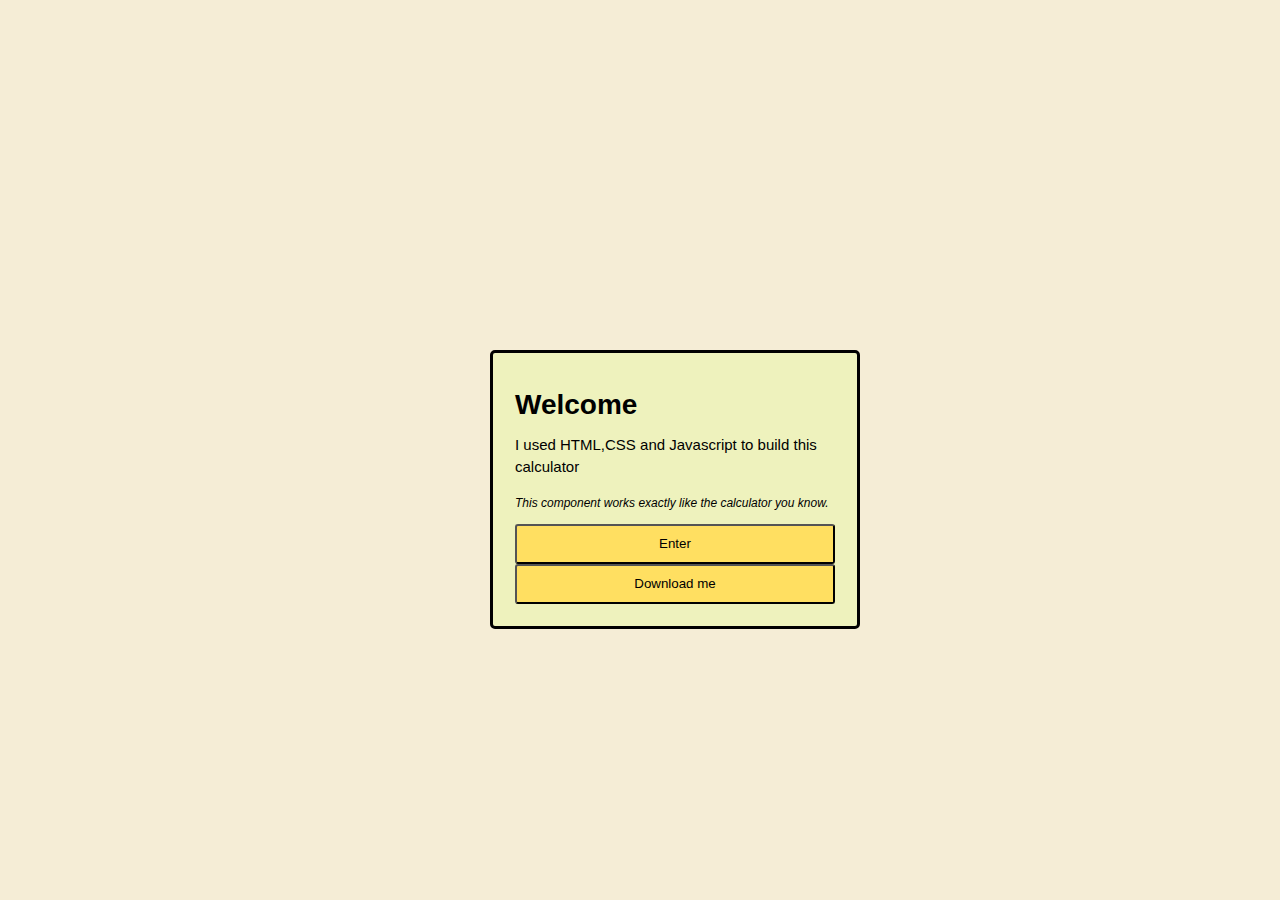
<file: index.html>
<!DOCTYPE html>
<html lang="eng">
<head>

<meta charset="UTF-8">
<meta http-equiv="X-UA-Compatible" content="IE=edge">
<meta name="viewport" content="width=device-width , initial-scale=1.0">
<title>My Calculator</title>
<link rel="stylesheet" href="css/welcomepage.css">
<link rel="shortcut icon" href="favicon.ico">
<link rel="manifest"      href="manifest.json">

</head>

<body>


<div class="login">
    <form name='form-login'>

        <h1>Welcome</h1>
		<p>I used HTML,CSS and Javascript to build this calculator</p>
		<p class="tips">This component works exactly like the calculator you know.</p>
     

        <input id= "login_btn" type="button" value="Enter">
		<input id="install" type="button" value="Download me">

    </form>
</div>



<script src="js/LogIn.js"></script>
<script src="js/common.js"></script>
</body>
</file>
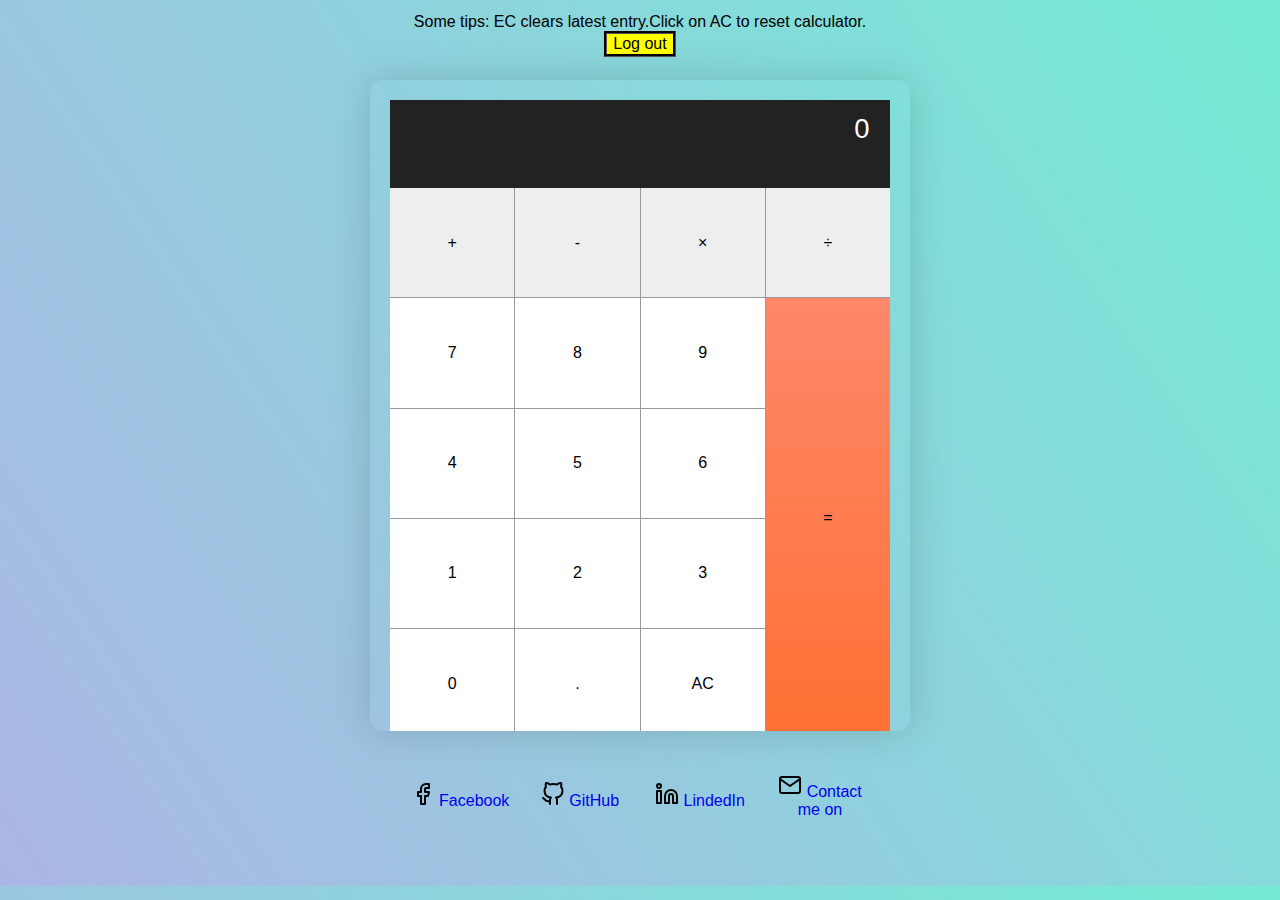
<file: html/calculator.html>
<!DOCTYPE html>
<html lang="eng">
<head>
<meta charset="UTF-8">
<meta http-equiv="X-UA-Compatible" content="IE=edge">
<meta name="viewport" content="width=device-width , initial-scale=1.0">
<title>Calculator</title>
<link rel="stylesheet" href="../css/calcCSS.css">
<link rel="shortcut icon" href="../favicon.ico">

</head>

<body>

<div class="tip navbar" >


    <p>
      Some tips: EC clears latest entry.Click on AC to reset calculator.
	  
    </p>
	<button id="logout">Log out</button>
	
 </div>	
	
	
	
    <div class="calculator main-body">
      <div class="calculator__display">0</div>

      <div class="calculator__keys">
        <button class="key--operator" data-action="add">+</button>
        <button class="key--operator" data-action="subtract">-</button>
        <button class="key--operator" data-action="multiply">&times;</button>
        <button class="key--operator" data-action="divide">÷</button>
        <button>7</button>
        <button>8</button>
        <button>9</button>
        <button>4</button>
        <button>5</button>
        <button>6</button>
        <button>1</button>
        <button>2</button>
        <button>3</button>
        <button>0</button>
        <button data-action="decimal">.</button>
        <button data-action="clear">AC</button>
        <button class="key--equal" data-action="calculate">=</button>
      </div>
    </div>
 
  
<div class="footer">

<div class="personalData">

<div class="sites">
<img src="../assets/facebook.svg">
<a href="https://www.facebook.com/dimitris.kazantzidis.3" target="_blank">Facebook</a>
</div>

<div class="sites">
<img src="../assets/github.svg">
<a href="https://github.com/kazantzidhsdimitris" target="_blank">GitHub</a>
</div>

<div class="sites">
<img src="../assets/linkedin.svg">
<a href="https://www.linkedin.com/in/dimitris-kazantzidis-52a558146/" target="_blank">LindedIn </a>
</div>

<div class="sites">
<img src="../assets/mail.svg">
<a href="mailto:kazantzidhsdimitris@gmail.com" target="_blank">Contact me on</a>
</div>


</div>
 
  
 </body>
<script src="../js/calcJS.js"></script>
</html>
</file>
<file: css/welcomepage.css>
@charset "utf-8";
        @import url(https://weloveiconfonts.com/api/?family=fontawesome);

        [class*="fontawesome-"]:before {
          font-family: 'FontAwesome', sans-serif;
        }

        body {
          background: #f5edd6;
          font: 87.5%/1.5em 'Open Sans', sans-serif;
          margin: 0;
        }

        p {
          line-height: 1.5em;
		  font-size:15px;
        }

        after { clear: both; }

        .login {
          position: absolute;
          width: 320px;
          height: 200px;
          z-index: 15;
          top: 50%;
          left: 50%;
          margin: -100px 0 0 -150px;
		  color:black;
        }

        .login form {
          margin: 0px;
          padding: 22px 22px 22px 22px;
          width: 100%;
          border-radius: 5px;
          background: RGB(238, 242, 189);
          border: 3px solid RGB(0, 0, 0);
          
        }

        .login form span {
          background-color: RGB(238, 242, 189);
          border-radius: 3px 0px 0px 3px;
          border-right: 3px solid RGB(0, 0, 0));
          color: #606468;
          display: block;
          float: left;
          line-height: 50px;
          text-align: center;
          width: 50px;
          height: 50px;
        }
		

        .login form input[type="button"] {
          background: RGB(255, 223, 97);
          width: 100%;
          height: 40px;
          border-radius: 3px;
          color: black;
          cursor: pointer;
          transition: background 0.3s ease-in-out;
        }
        .login form input[type="button"]:hover {
          background: RGB(214, 207, 180);
        }
		
.tips{
	font-style:italic;
	font-size:12px;
}
</file>
<file: css/calcCSS.css>
// Some personal resets
html {
  box-sizing: border-box;
}

*,
*::before,
*::after {
  box-sizing: inherit;
}

body {
  margin: 0;
}

/* Responsive Images */

embed,
iframe,
img,
object,
video {
  max-width: 100%;
}

h1,
h2,
h3,
h4,
h5,
h6,
ul,
ol,
li,
p,
pre,
blockquote,
figure,
hr {
  margin: 0;
  padding-right: 0;
  padding-left: 0;
}

a {
  text-decoration: none;
}

a:focus {
  outline: none;
}

h1,
h2,
h3,
h4,
h5,
h6 {
  display: block;
}

/* Removes all decimals and discs from lists */

ol,
ul {
  list-style: none;
}



/* 
 * Completely resets form items
 * ----------------------------
 * Super hard reset that removes all borders
 * and radiuses of all form items (including
 * checkboxes and radios)
 */

input,
textarea,
 button{
  border: 0;
  border-radius: 0;
  background-color: transparent;
  font-size: inherit;
  font-family: inherit;
  font-weight: inherit;
  outline: none;
  appearance: none;
  text-align: left;
}

.navbar {
	height:5%;
}

.main-body {
	padding: 20px;
	height:70%;
	max-width: 500px;
}

.footer {
	height:15%;
	max-width: 500px;
    margin: auto;
}



input:hover,
input:active,
input:focus,
textarea:hover,
textarea:active,
textarea:focus,
button:hover,
button:active,
button:focus {
  outline: none;
}

:root {
  font-family: Helvetica, Arial, sans-serif;
}


body {
  
  background-image: linear-gradient(236deg, #74ebd5, #acb6e5);
  
  height: 97vh;
}

@media only screen and (max-height: 400px) {
	body {
		height: 87vh;
	}
}


.tip{
	height:4%;
	margin-top: 1%;
}

.tip > p {
  text-align: center;
}

.calculator {
  border-radius: 12px;
  box-shadow: 0 0 40px 0px rgba(0, 0, 0, 0.15);
  margin-left: auto;
  margin-right: auto;
  margin-top: 2em;
  overflow: hidden;
}

.calculator__display {
  background-color: #222222;
  color: #fff;
  font-size: 1.714285714em;
  padding: 0.5em 0.75em;
  text-align: right;
  height:10%;
}

.calculator__keys {
  background-color: #999;
  display: grid;
  grid-gap: 1px;
  grid-template-columns: repeat(4, 1fr);
  height:90%;
}





.calculator__keys > * {
  background-color: #fff;
  padding: 0.5em 1.25em;
  position: relative;
  text-align: center;
}

.calculator__keys > *:active::before,
.calculator__keys > .is-depressed::before {
  background-color: rgba(0, 0, 0, 0.2);
  bottom: 0;
  box-shadow: 0 0 6px 0 rgba(0, 0, 0, 0.5) inset;
  content: "";
  left: 0;
  opacity: 0.3;
  position: absolute;
  right: 0;
  top: 0;
  z-index: 1;
}

.key--operator {
  background-color: #eee;
}

.key--equal {
  background-image: linear-gradient(to bottom, #fe886a, #ff7033);
  grid-column: -2;
  grid-row: 2 / span 4;
}



.tip{
	text-align:center;
}

footer {
  
  padding: 20px;
  background-color: RGB(204, 204, 198);
  color: black;
  font-size:12px;      
  position:fixed;  
  bottom: 0px;
  left: 0px;
  right: 0px;
  margin-bottom: 0px;
  width:100%;
  margin:auto;
  height:5%;
  
  
  
}


.personalData {
	display:flex;
	flex-wrap:wrap;
	text-align:center;
	align-items: center;
    height: 100%;
	justify-content: space-evenly;
}



.sites{
	flex-basis:20%;	
	
    flex-direction: row;
}
	





footer a{
	color: RGB(12,12,12);
}


#logout{
	margin:3px;
	outline:groove;
	font-size:16px;
	background-color:yellow;
	text-align:center;
	position: center;
    cursor: pointer; 
    text-align:center;
    
   
}
</file>
